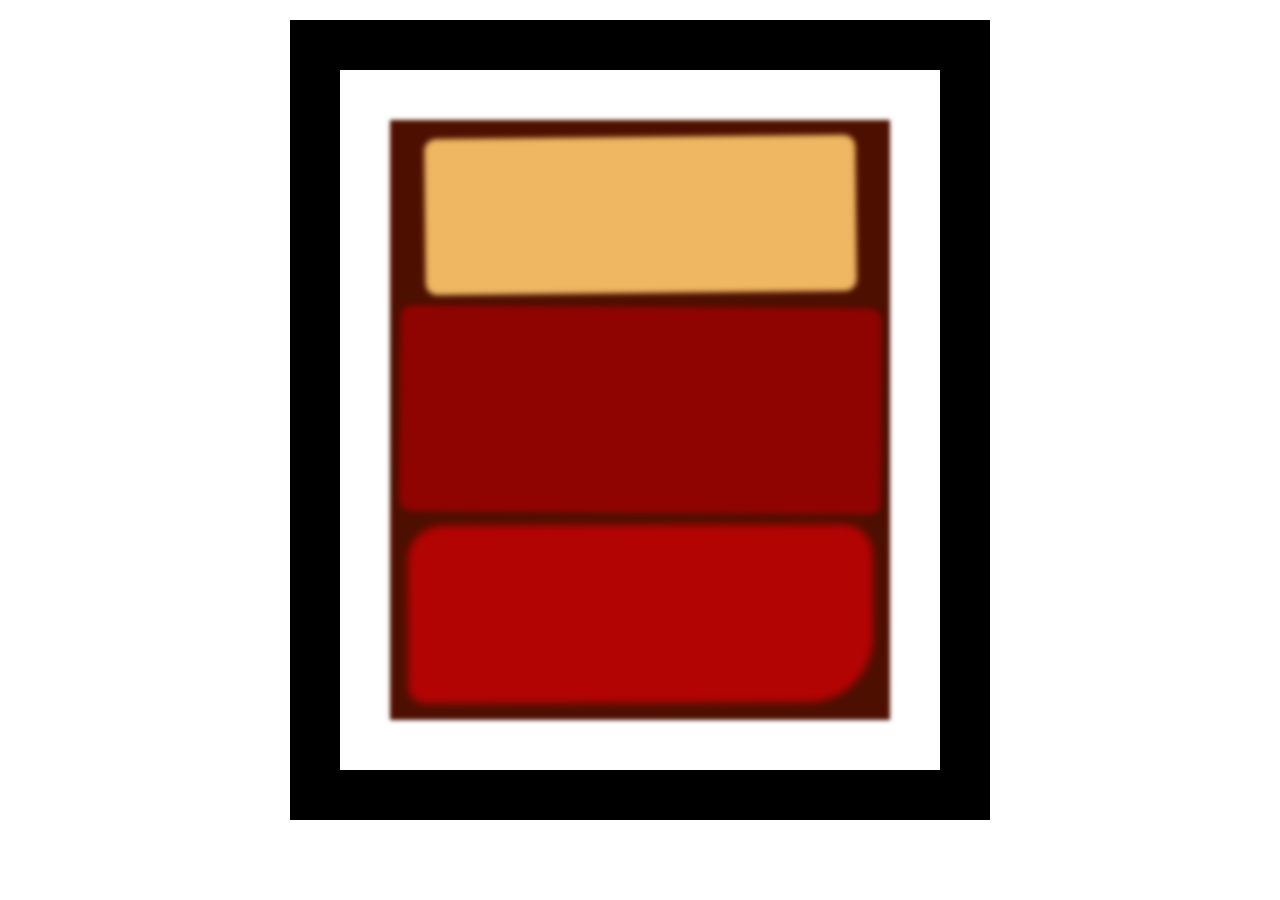
<file: CSSBoxModel/index.html>
<!DOCTYPE html>
<html lang="en">
  <head>
    <meta charset="UTF-8">
    <title>Rothko Painting</title>
    <link href="./styles.css" rel="stylesheet">
  </head>
  <body>
    <div class="frame">
      <div class="canvas">
        <div class="one"></div>
        <div class="two"></div>
        <div class="three"></div>
      </div>
    </div>
  </body>
</html>
</file>
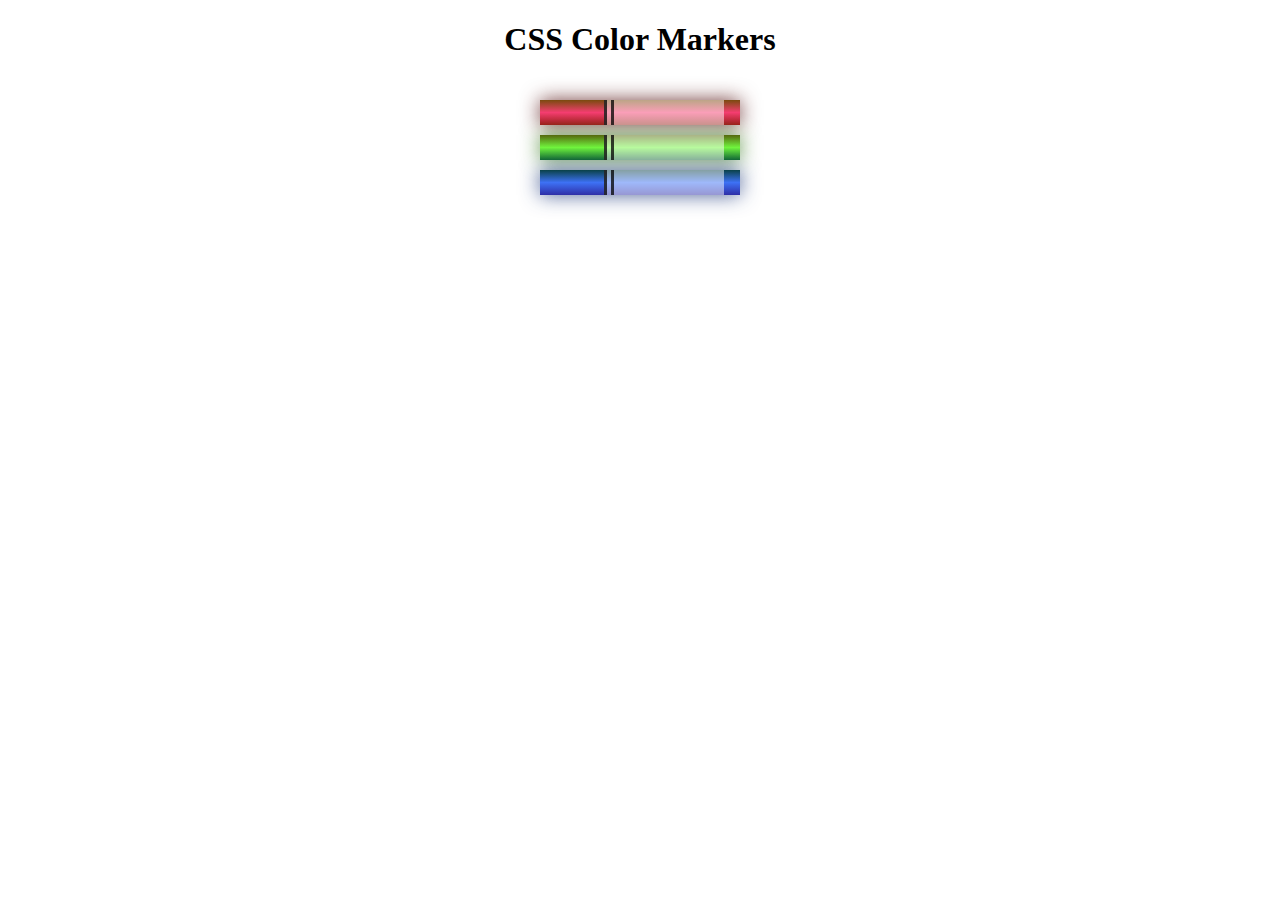
<file: CSSColorMakers/index.html>
<!DOCTYPE html>
<html lang="en">
  <head>
    <meta charset="utf-8">
    <meta name="viewport" content="width=device-width, initial-scale=1.0">
    <title>Colored Markers</title>
    <link rel="stylesheet" href="styles.css">
  </head>
  <body>
    <h1>CSS Color Markers</h1>
    <div class="container">
      <div class="marker red">
        <div class="cap"></div>
        <div class="sleeve"></div>
      </div>
      <div class="marker green">
        <div class="cap"></div>
        <div class="sleeve"></div>
      </div>
      <div class="marker blue">
        <div class="cap"></div>
        <div class="sleeve"></div>
      </div>
    </div>
  </body>
</html>
</file>
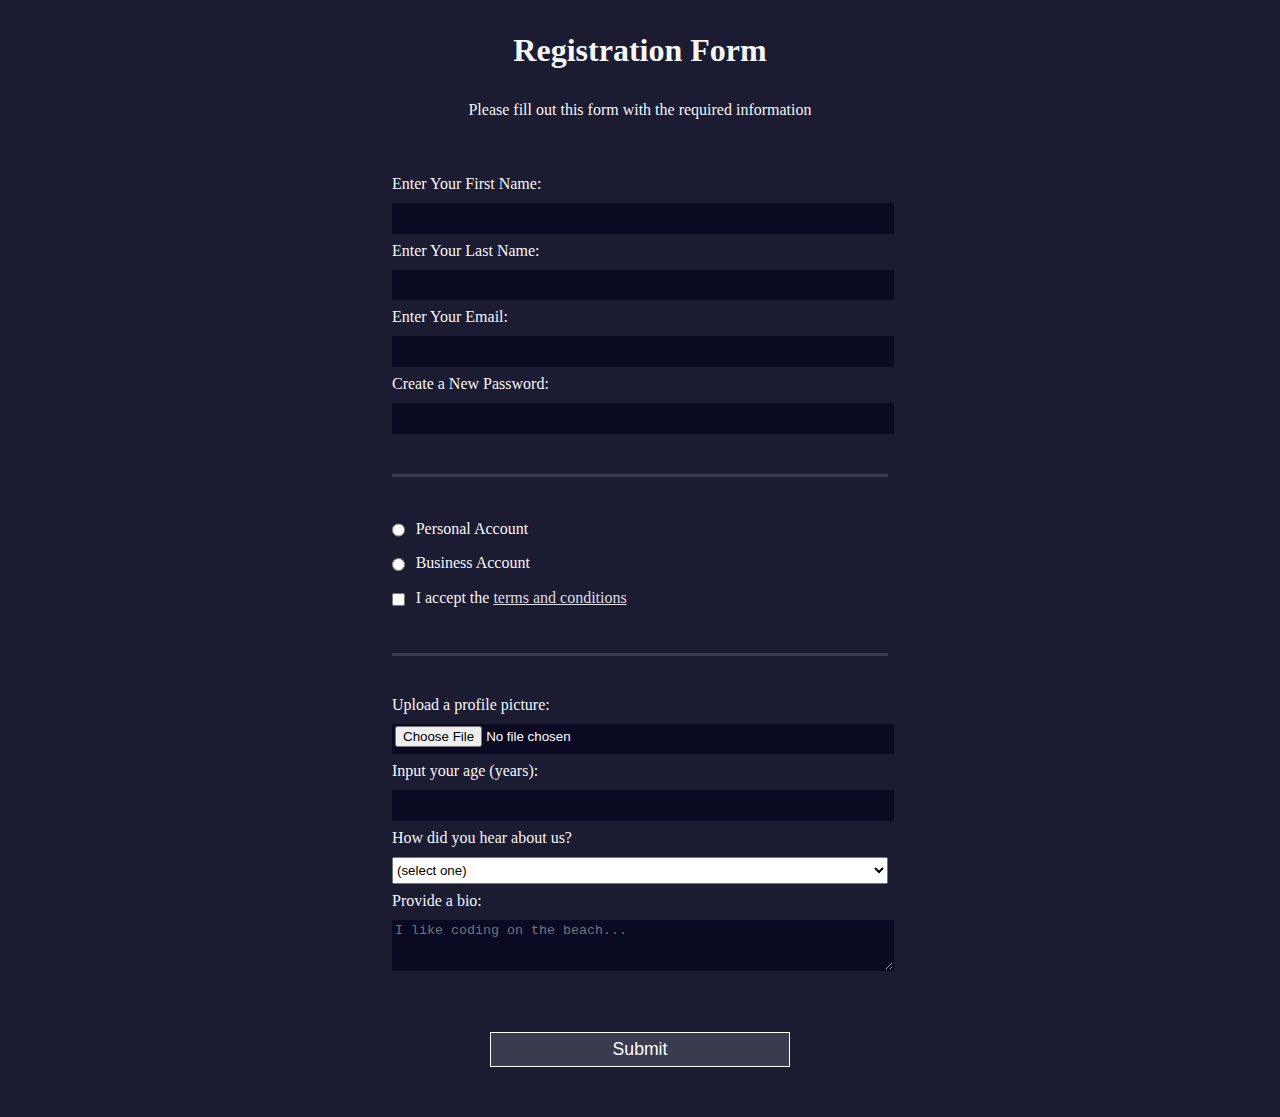
<file: RegistrationForm/index.html>
<!DOCTYPE html>
<html lang="en">
  <head>
    <meta charset="UTF-8">
    <title>Registration Form</title>
    <link rel="stylesheet" href="styles.css" />
  </head>
  <body>
    <h1>Registration Form</h1>
    <p>Please fill out this form with the required information</p>
    <form method="post" action='https://register-demo.freecodecamp.org'>
      <fieldset>
        <label for="first-name">Enter Your First Name: <input id="first-name" name="first-name" type="text" required /></label>
        <label for="last-name">Enter Your Last Name: <input id="last-name" name="last-name" type="text" required /></label>
        <label for="email">Enter Your Email: <input id="email" name="email" type="email" required /></label>
        <label for="new-password">Create a New Password: <input id="new-password" name="new-password" type="password" pattern="[a-z0-5]{8,}" required /></label>
      </fieldset>
      <fieldset>
        <label for="personal-account"><input id="personal-account" type="radio" name="account-type" class="inline" /> Personal Account</label>
        <label for="business-account"><input id="business-account" type="radio" name="account-type" class="inline" /> Business Account</label>
        <label for="terms-and-conditions">
          <input id="terms-and-conditions" type="checkbox" required name="terms-and-conditions" class="inline" /> I accept the <a href="https://www.freecodecamp.org/news/terms-of-service/">terms and conditions</a>
        </label>
      </fieldset>
      <fieldset>
        <label for="profile-picture">Upload a profile picture: <input id="profile-picture" type="file" name="file" /></label>
        <label for="age">Input your age (years): <input id="age" type="number" name="age" min="13" max="120" /></label>
        <label for="referrer">How did you hear about us?
          <select id="referrer" name="referrer">
            <option value="">(select one)</option>
            <option value="1">freeCodeCamp News</option>
            <option value="2">freeCodeCamp YouTube Channel</option>
            <option value="3">freeCodeCamp Forum</option>
            <option value="4">Other</option>
          </select>
        </label>
        <label for="bio">Provide a bio:
          <textarea id="bio" name="bio" rows="3" cols="30" placeholder="I like coding on the beach..."></textarea>
        </label>
      </fieldset>
      <input type="submit" value="Submit" />
    </form>
  </body>
</html>
</file>
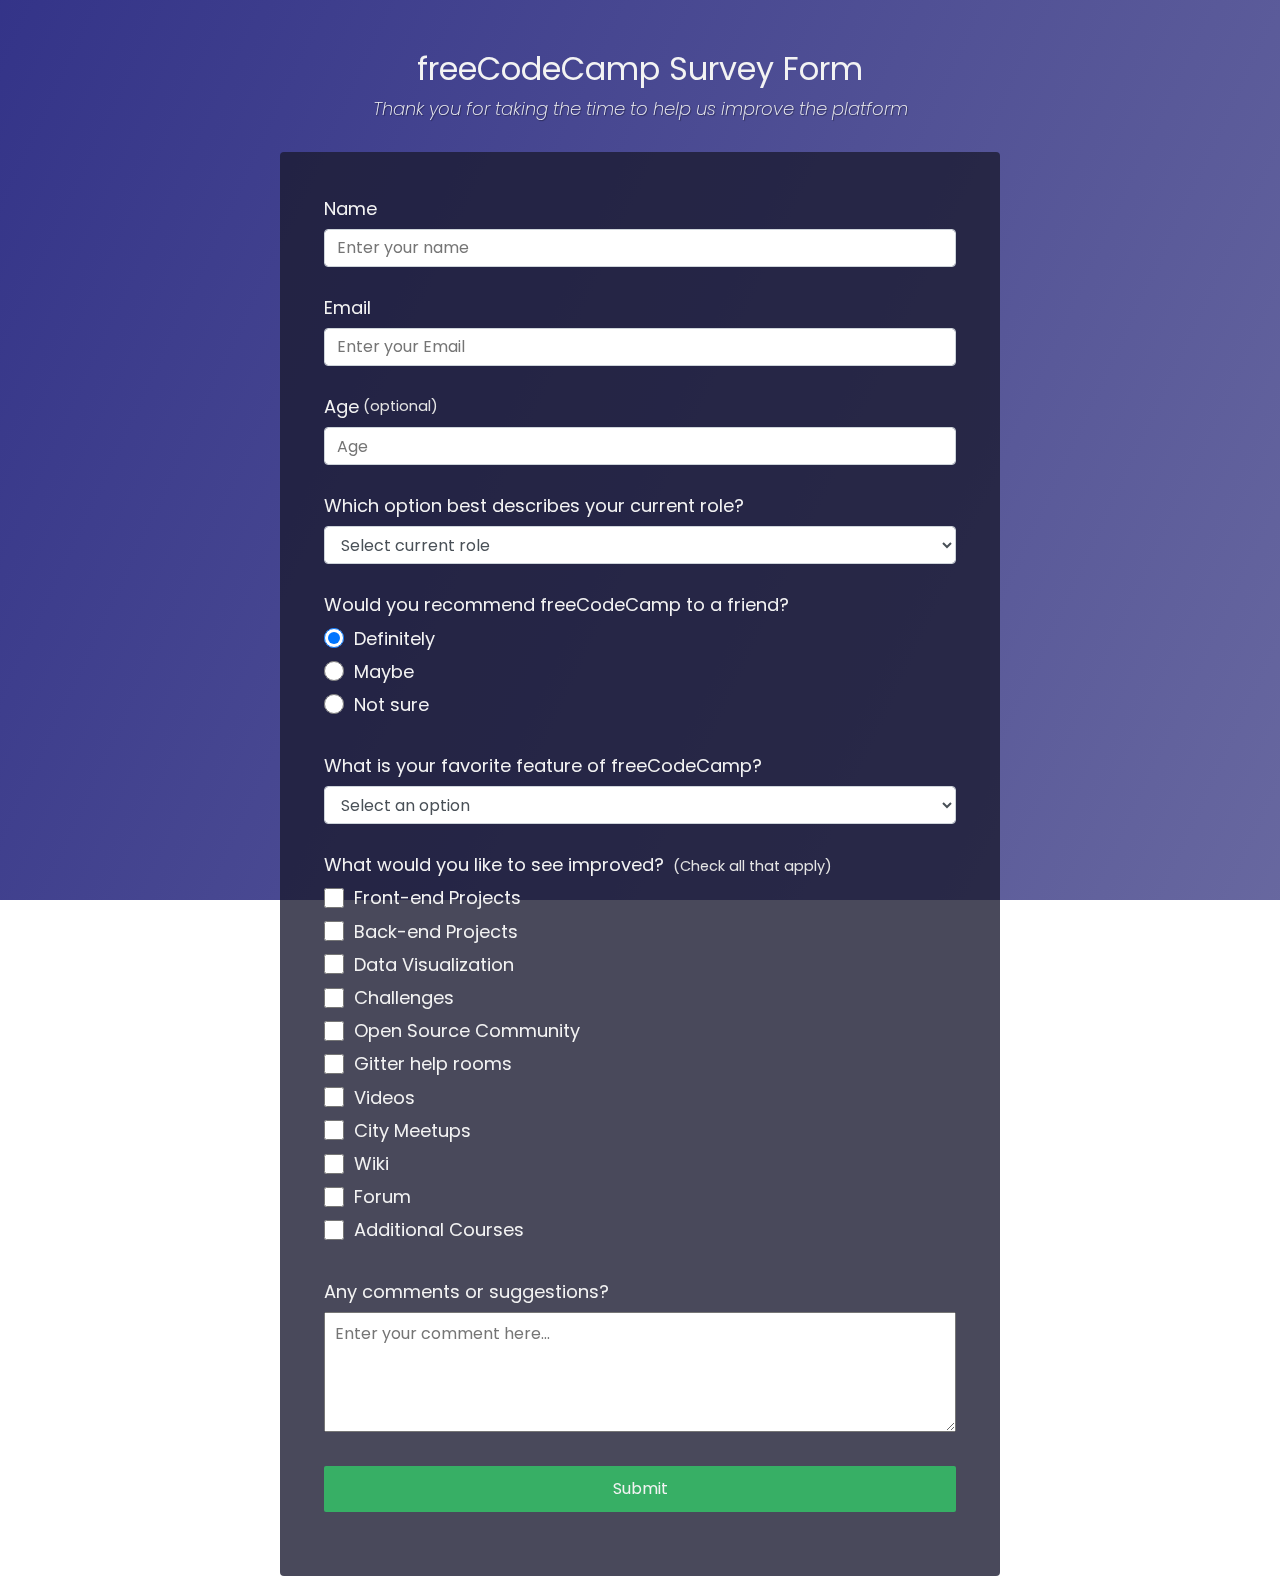
<file: SurveyForm/index.html>
<!DOCTYPE html>
<html lang="en">
  <head>
    <link rel="stylesheet" href="styles.css" />
    <title>Survey Form</title>
  </head>
  <body>
    <div class="container">
      <header class="header">
        <h1 id="title" class="text-center">freeCodeCamp Survey Form</h1>
        <p id="description" class="description text-center">
          Thank you for taking the time to help us improve the platform
        </p>
      </header>
      <form id="survey-form">
        <div class="form-group">
          <label id="name-label" for="name">Name</label>
          <input
            type="text"
            name="name"
            id="name"
            class="form-control"
            placeholder="Enter your name"
            required
          />
        </div>
        <div class="form-group">
          <label id="email-label" for="email">Email</label>
          <input
            type="email"
            name="email"
            id="email"
            class="form-control"
            placeholder="Enter your Email"
            required
          />
        </div>
        <div class="form-group">
          <label id="number-label" for="number"
            >Age<span class="clue">(optional)</span></label
          >
          <input
            type="number"
            name="age"
            id="number"
            min="10"
            max="99"
            class="form-control"
            placeholder="Age"
          />
        </div>
        <div class="form-group">
          <p>Which option best describes your current role?</p>
          <select id="dropdown" name="role" class="form-control" required>
            <option disabled selected value>Select current role</option>
            <option value="student">Student</option>
            <option value="job">Full Time Job</option>
            <option value="learner">Full Time Learner</option>
            <option value="preferNo">Prefer not to say</option>
            <option value="other">Other</option>
          </select>
        </div>

        <div class="form-group">
          <p>Would you recommend freeCodeCamp to a friend?</p>
          <label>
            <input
              name="user-recommend"
              value="definitely"
              type="radio"
              class="input-radio"
              checked
            />Definitely</label
          >
          <label>
            <input
              name="user-recommend"
              value="maybe"
              type="radio"
              class="input-radio"
            />Maybe</label
          >

          <label
            ><input
              name="user-recommend"
              value="not-sure"
              type="radio"
              class="input-radio"
            />Not sure</label
          >
        </div>

        <div class="form-group">
          <p>What is your favorite feature of freeCodeCamp?</p>
          <select id="most-like" name="mostLike" class="form-control" required>
            <option disabled selected value>Select an option</option>
            <option value="challenges">Challenges</option>
            <option value="projects">Projects</option>
            <option value="community">Community</option>
            <option value="openSource">Open Source</option>
          </select>
        </div>

        <div class="form-group">
          <p>
            What would you like to see improved?
            <span class="clue">(Check all that apply)</span>
          </p>

          <label
            ><input
              name="prefer"
              value="front-end-projects"
              type="checkbox"
              class="input-checkbox"
            />Front-end Projects</label
          >
          <label>
            <input
              name="prefer"
              value="back-end-projects"
              type="checkbox"
              class="input-checkbox"
            />Back-end Projects</label
          >
          <label
            ><input
              name="prefer"
              value="data-visualization"
              type="checkbox"
              class="input-checkbox"
            />Data Visualization</label
          >
          <label
            ><input
              name="prefer"
              value="challenges"
              type="checkbox"
              class="input-checkbox"
            />Challenges</label
          >
          <label
            ><input
              name="prefer"
              value="open-source-community"
              type="checkbox"
              class="input-checkbox"
            />Open Source Community</label
          >
          <label
            ><input
              name="prefer"
              value="gitter-help-rooms"
              type="checkbox"
              class="input-checkbox"
            />Gitter help rooms</label
          >
          <label
            ><input
              name="prefer"
              value="videos"
              type="checkbox"
              class="input-checkbox"
            />Videos</label
          >
          <label
            ><input
              name="prefer"
              value="city-meetups"
              type="checkbox"
              class="input-checkbox"
            />City Meetups</label
          >
          <label
            ><input
              name="prefer"
              value="wiki"
              type="checkbox"
              class="input-checkbox"
            />Wiki</label
          >
          <label
            ><input
              name="prefer"
              value="forum"
              type="checkbox"
              class="input-checkbox"
            />Forum</label
          >
          <label
            ><input
              name="prefer"
              value="additional-courses"
              type="checkbox"
              class="input-checkbox"
            />Additional Courses</label
          >
        </div>

        <div class="form-group">
          <p>Any comments or suggestions?</p>
          <textarea
            id="comments"
            class="input-textarea"
            name="comment"
            placeholder="Enter your comment here..."
          ></textarea>
        </div>

        <div class="form-group">
          <button type="submit" id="submit" class="submit-button">
            Submit
          </button>
        </div>
      </form>
    </div>
  </body>
</html>
</file>
<file: CSSBoxModel/styles.css>
.canvas {
    width: 500px;
    height: 600px;
    background-color: #4d0f00;
    overflow: hidden;
    filter: blur(2px);
  }
  
  .frame {
    border: 50px solid black;
    width: 500px;
    padding: 50px;
    margin: 20px auto;
  }
  
  .one {
    width: 425px;
    height: 150px;
    background-color: #efb762;
    margin: 20px auto;
    box-shadow: 0 0 3px 3px #efb762;
    border-radius: 9px;
    transform: rotate(-0.6deg);
  }
  
  .two {
    width: 475px;
    height: 200px;
    background-color: #8f0401;
    margin: 0 auto 20px;
    box-shadow: 0 0 3px 3px #8f0401;
    border-radius: 8px 10px;
    transform: rotate(0.4deg);
  }
  
  .one, .two {
    filter: blur(1px);
  }
  
  .three {
    width: 91%;
    height: 28%;
    background-color: #b20403;
    margin: auto;
    filter: blur(2px);
    box-shadow: 0 0 5px 5px #b20403;
    border-radius: 30px 25px 60px 12px;
  transform:rotate(-0.2deg);
  }
</file>
<file: CSSColorMakers/styles.css>
h1 {
  text-align: center;
}

.container {
  background-color: rgb(255, 255, 255);
  padding: 10px 0;
}

.marker {
  width: 200px;
  height: 25px;
  margin: 10px auto;
}

.cap {
  width: 60px;
  height: 25px;
}

.sleeve {
  width: 110px;
  height: 25px;
  background-color: rgba(255, 255, 255, 0.5);
  border-left: 10px double rgba(0, 0, 0, 0.75);
}

.cap, .sleeve {
  display: inline-block;
}

.red {
  background: linear-gradient(rgb(122, 74, 14), rgb(245, 62, 113), rgb(162, 27, 27));
  box-shadow: 0 0 20px 0 rgba(83, 14, 14, 0.8);
}

.green {
  background: linear-gradient(#55680D, #71F53E, #116C31);
  box-shadow: 0 0 20px 0 #3B7E20CC;
}

.blue {
  background: linear-gradient(hsl(186, 76%, 16%), hsl(223, 90%, 60%), hsl(240, 56%, 42%));
  box-shadow: 0 0 20px 0 hsla(223,59%,31%,0.8);
}
</file>
<file: RegistrationForm/styles.css>
body {
    width: 100%;
    height: 100vh;
    margin: 0;
    background-color: #1b1b32;
    color: #f5f6f7;
    font-family: Tahoma;
    font-size: 16px;
  }
  
  h1, p {
    margin: 1em auto;
    text-align: center;
  }
  
  form {
    width: 60vw;
    max-width: 500px;
    min-width: 300px;
    margin: 0 auto;
    padding-bottom: 2em;
  }
  
  fieldset {
    border: none;
    padding: 2rem 0;
    border-bottom: 3px solid #3b3b4f;
  }
  
  fieldset:last-of-type {
    border-bottom: none;
  }
  
  label {
    display: block;
    margin: 0.5rem 0;
  }
  
  input,
  textarea,
  select {
    margin: 10px 0 0 0;
    width: 100%;
    min-height: 2em;
  }
  
  input, textarea {
    background-color: #0a0a23;
    border: 1px solid #0a0a23;
    color: #ffffff;
  }
  
  .inline {
    width: unset;
    margin: 0 0.5em 0 0;
    vertical-align: middle;
  }
  
  input[type="submit"] {
    display: block;
    width: 60%;
    margin: 1em auto;
    height: 2em;
    font-size: 1.1rem;
    background-color: #3b3b4f;
    border-color: white;
    min-width: 300px;
  }
  
  input[type="file"] {
    padding: 1px 2px;
  }
  
   a{
    color:#dfdfe2;
  }
</file>
<file: SurveyForm/styles.css>
@import url('https://fonts.googleapis.com/css?family=Poppins:200i,400&display=swap');

:root {
  --color-white: #f3f3f3;
  --color-darkblue: #1b1b32;
  --color-darkblue-alpha: rgba(27, 27, 50, 0.8);
  --color-green: #37af65;
}

*,
*::before,
*::after {
  box-sizing: border-box;
}

body {
  font-family: 'Poppins', sans-serif;
  font-size: 1rem;
  font-weight: 400;
  line-height: 1.4;
  color: var(--color-white);
  margin: 0;
}

/* mobile friendly alternative to using background-attachment: fixed */
body::before {
  content: '';
  position: fixed;
  top: 0;
  left: 0;
  height: 100%;
  width: 100%;
  z-index: -1;
  background: var(--color-darkblue);
  background-image: linear-gradient(
      115deg,
      rgba(58, 58, 158, 0.8),
      rgba(136, 136, 206, 0.7)
    ),
    url(https://cdn.freecodecamp.org/testable-projects-fcc/images/survey-form-background.jpeg);
  background-size: cover;
  background-repeat: no-repeat;
  background-position: center;
}

h1 {
  font-weight: 400;
  line-height: 1.2;
}

p {
  font-size: 1.125rem;
}

h1,
p {
  margin-top: 0;
  margin-bottom: 0.5rem;
}

label {
  display: flex;
  align-items: center;
  font-size: 1.125rem;
  margin-bottom: 0.5rem;
}

input,
button,
select,
textarea {
  margin: 0;
  font-family: inherit;
  font-size: inherit;
  line-height: inherit;
}

button {
  border: none;
}

.container {
  width: 100%;
  margin: 3.125rem auto 0 auto;
}

@media (min-width: 576px) {
  .container {
    max-width: 540px;
  }
}

@media (min-width: 768px) {
  .container {
    max-width: 720px;
  }
}

.header {
  padding: 0 0.625rem;
  margin-bottom: 1.875rem;
}

.description {
  font-style: italic;
  font-weight: 200;
  text-shadow: 1px 1px 1px rgba(0, 0, 0, 0.4);
}

.clue {
  margin-left: 0.25rem;
  font-size: 0.9rem;
  color: #e4e4e4;
}

.text-center {
  text-align: center;
}

/* form */

form {
  background: var(--color-darkblue-alpha);
  padding: 2.5rem 0.625rem;
  border-radius: 0.25rem;
}

@media (min-width: 480px) {
  form {
    padding: 2.5rem;
  }
}

.form-group {
  margin: 0 auto 1.25rem auto;
  padding: 0.25rem;
}

.form-control {
  display: block;
  width: 100%;
  height: 2.375rem;
  padding: 0.375rem 0.75rem;
  color: #495057;
  background-color: #fff;
  background-clip: padding-box;
  border: 1px solid #ced4da;
  border-radius: 0.25rem;
  transition: border-color 0.15s ease-in-out, box-shadow 0.15s ease-in-out;
}

.form-control:focus {
  border-color: #80bdff;
  outline: 0;
  box-shadow: 0 0 0 0.2rem rgba(0, 123, 255, 0.25);
}

.input-radio,
.input-checkbox {
  display: inline-block;
  margin-right: 0.625rem;
  min-height: 1.25rem;
  min-width: 1.25rem;
}

.input-textarea {
  min-height: 120px;
  width: 100%;
  padding: 0.625rem;
  resize: vertical;
}

.submit-button {
  display: block;
  width: 100%;
  padding: 0.75rem;
  background: var(--color-green);
  color: inherit;
  border-radius: 2px;
  cursor: pointer;
}
</file>
